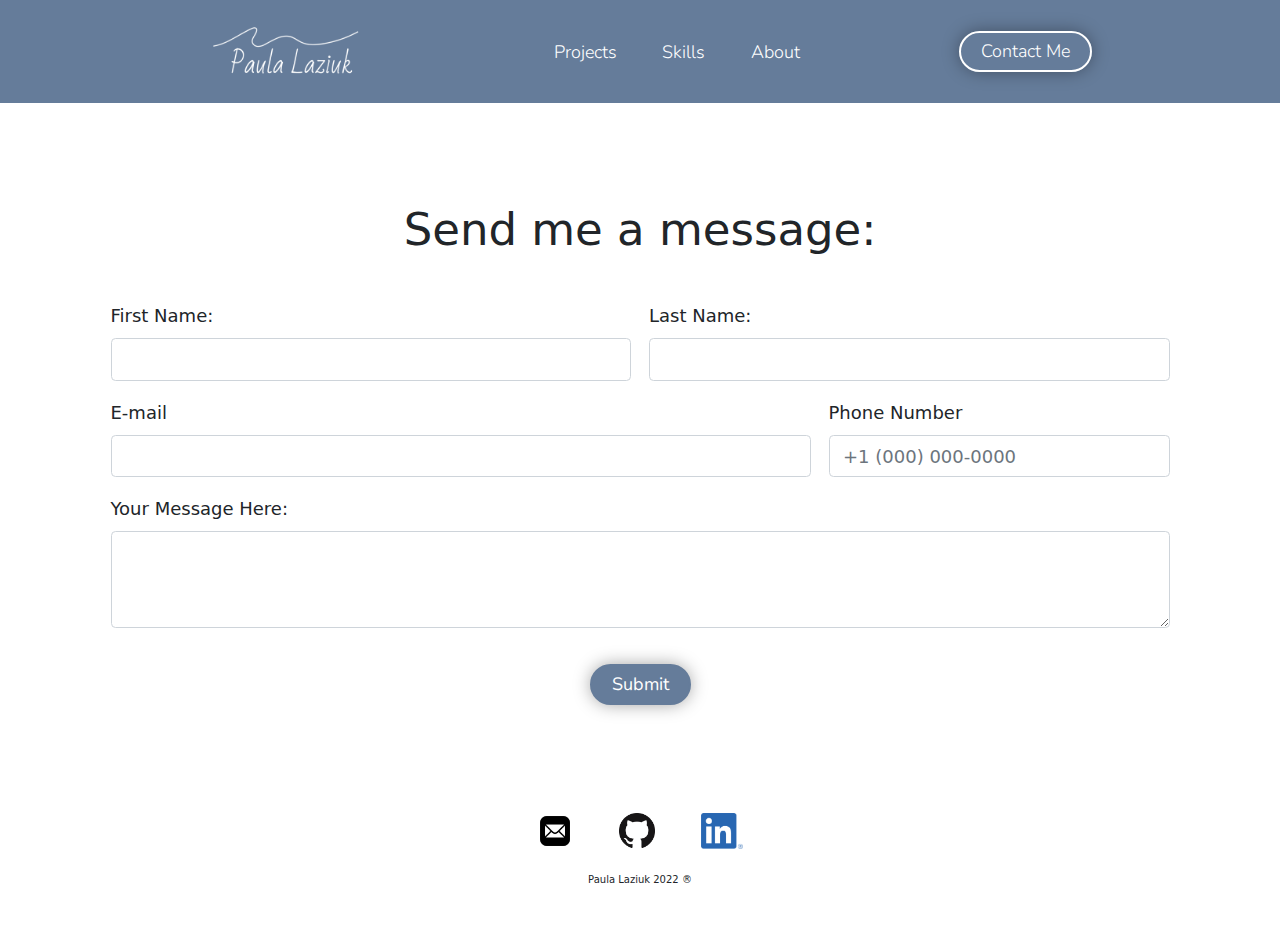
<file: Contact.html>
<!doctype html>
<html lang="en">
  <head>
    <!-- Required meta tags -->
    <meta charset="utf-8">
    <meta name="viewport" content="width=device-width, initial-scale=1">

    <!-- Bootstrap CSS -->
    <link href="bootstrap.min.css" rel="stylesheet">
    <link rel="stylesheet" type="text/css" href="Contact.css">
    <title>Contact</title>
    <link rel="icon" href="images/wave-icon.png">
  </head>
  <body>
    <header>
        <a href=./index.html><img class="logo" src="images/finallogo-white.png"></a>
        <nav>
            <ul class="nav_links">
            <li><a href="./Projects.html">Projects</a></li>
            <li><a href="./MySkills.html">Skills</a></li>
            <li><a href="./About.html">About</a></li>
            </ul>
        </nav>
            <a class="contact" href="./Contact.html"><button>Contact Me</button></a>
    </header>
    <div class="container mt-5">
        <h1>Send me a message:</h1>
        <form class="row g-3" action="https://formsubmit.co/f0495668bec8f84de8bef389d34abd9b" method="POST">
            <!-- Honeypot -->
            <input type="text" name="_honey" style="display:none;">
            <!-- Disable Captcha -->
            <input type="hidden" name="_captcha" value="false">
            <!-- Success Message -->
            <input type="hidden" name="_next" value="https://paulalaziuk.github.io/UX_UI_HW_20/ContactSuccess.html">
          <div class="col-md-6">
            <label for="firstName" class="form-label">First Name:</label>
            <input type="text" class="form-control" name="First&nbsp;Name" id="firstName" required>
          </div>
          <div class="col-md-6">
            <label for="lastName" class="form-label">Last Name:</label>
            <input type="text" class="form-control" name="Last&nbsp;Name" id="lastName" required>
          </div>
          <div class="col-md-8">
            <label for="emailInfo" class="form-label">E-mail</label>
            <input type="email" class="form-control" name="Email" id="emailInfo" required>
          </div>
          <div class="col-md-4">
            <label for="phoneNumber" class="form-label">Phone Number</label>
            <input type="text" class="form-control" name="Phone" id="phoneNumber" placeholder="+1 (000) 000-0000">
          </div>
          <div class="col-md-12">
            <label for="comments" class="form-label">Your Message Here:</label>
            <textarea class="form-control" name="Comments,&nbsp;Questions" id="comments" rows="3" required></textarea>
          </div>
          <div class="submit">
            <button type="submit" class="btn btn-primary">Submit</button>
          </div>
        </form>
    </div>
    <footer>
        <div class="footer-container">
            <div class="footer">
                    <ul class="footer_links">
                        <li><a href="mailto:paulalaziuk@gmail.com"><img src="images/icons8-mail-100-2.png"></a></li>
                        <li><a href="https://github.com/PaulaLaziuk"><img src="images/GitHub-Mark-64px-2.png"></a></li>
                        <li><a href="https://www.linkedin.com/in/paulalaziuk/"><img src="images/LI-In-Bug-2.png"></a></li>
                    </ul>
            </div>
            <p>Paula Laziuk 2022 ®</p>
        </div>
    </footer>

    <!-- Optional JavaScript; choose one of the two! -->

    <!-- Option 1: Bootstrap Bundle with Popper -->
    <script src="https://cdn.jsdelivr.net/npm/bootstrap@5.0.1/dist/js/bootstrap.bundle.min.js" integrity="sha384-gtEjrD/SeCtmISkJkNUaaKMoLD0//ElJ19smozuHV6z3Iehds+3Ulb9Bn9Plx0x4" crossorigin="anonymous"></script>

    <!-- Option 2: Separate Popper and Bootstrap JS -->
    <!--
    <script src="https://cdn.jsdelivr.net/npm/@popperjs/core@2.9.2/dist/umd/popper.min.js" integrity="sha384-IQsoLXl5PILFhosVNubq5LC7Qb9DXgDA9i+tQ8Zj3iwWAwPtgFTxbJ8NT4GN1R8p" crossorigin="anonymous"></script>
    <script src="https://cdn.jsdelivr.net/npm/bootstrap@5.0.1/dist/js/bootstrap.min.js" integrity="sha384-Atwg2Pkwv9vp0ygtn1JAojH0nYbwNJLPhwyoVbhoPwBhjQPR5VtM2+xf0Uwh9KtT" crossorigin="anonymous"></script>
    -->
  </body>
</html>
</file>
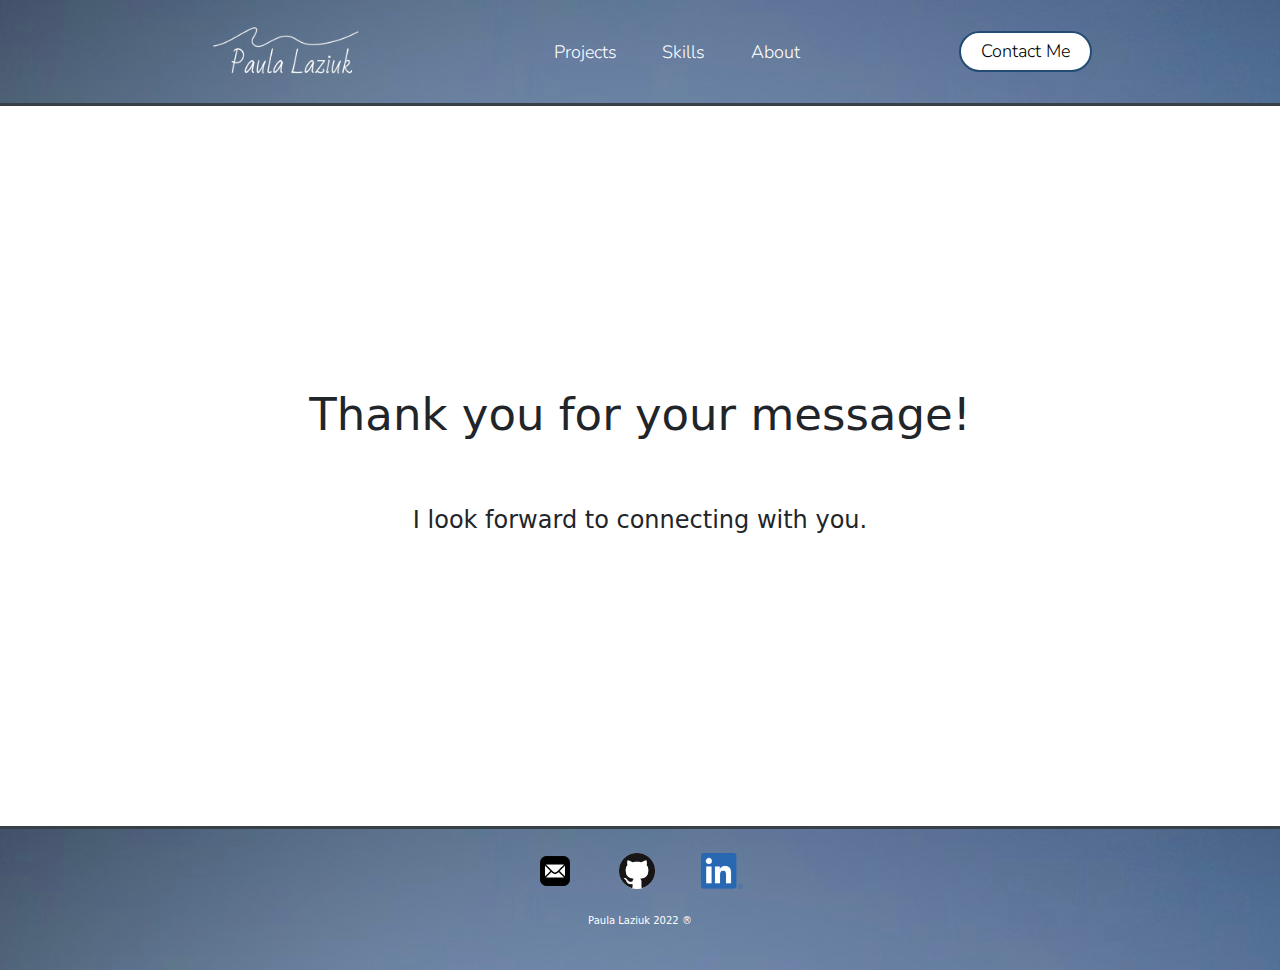
<file: ContactSuccess.html>
<!doctype html>
<html lang="en">
  <head>
    <!-- Required meta tags -->
    <meta charset="utf-8">
    <meta name="viewport" content="width=device-width, initial-scale=1">

    <!-- Bootstrap CSS -->
    <link href="bootstrap.min.css" rel="stylesheet">
    <link rel="stylesheet" type="text/css" href="ContactSuccess.css">
    <title>Contact</title>
    <link rel="icon" href="images/wave-icon.png">
  </head>
  <body>
    <header>
        <a href=./index.html><img class="logo" src="images/finallogo-white.png"></a>
        <nav>
            <ul class="nav_links">
            <li><a href="./Projects.html">Projects</a></li>
            <li><a href="./MySkills.html">Skills</a></li>
            <li><a href="./About.html">About</a></li>
            </ul>
        </nav>
            <a class="contact" href="./Contact.html"><button>Contact Me</button></a>
    </header>
    <div class="success">
        <h1>Thank you for your message!</h1>
        <h3>I look forward to connecting with you.</h3>
    </div>
    <footer>
        <div class="footer-container">
            <div class="footer">
                    <ul class="footer_links">
                        <li><a href="mailto:paulalaziuk@gmail.com"><img src="images/icons8-mail-100-2.png"></a></li>
                        <li><a href="https://github.com/PaulaLaziuk"><img src="images/GitHub-Mark-64px-2.png"></a></li>
                        <li><a href="https://www.linkedin.com/in/paulalaziuk/"><img src="images/LI-In-Bug-2.png"></a></li>
                    </ul>
            </div>
            <p>Paula Laziuk 2022 ®</p>
        </div>
    </footer>

    <!-- Optional JavaScript; choose one of the two! -->

    <!-- Option 1: Bootstrap Bundle with Popper -->
    <script src="https://cdn.jsdelivr.net/npm/bootstrap@5.0.1/dist/js/bootstrap.bundle.min.js" integrity="sha384-gtEjrD/SeCtmISkJkNUaaKMoLD0//ElJ19smozuHV6z3Iehds+3Ulb9Bn9Plx0x4" crossorigin="anonymous"></script>

    <!-- Option 2: Separate Popper and Bootstrap JS -->
    <!--
    <script src="https://cdn.jsdelivr.net/npm/@popperjs/core@2.9.2/dist/umd/popper.min.js" integrity="sha384-IQsoLXl5PILFhosVNubq5LC7Qb9DXgDA9i+tQ8Zj3iwWAwPtgFTxbJ8NT4GN1R8p" crossorigin="anonymous"></script>
    <script src="https://cdn.jsdelivr.net/npm/bootstrap@5.0.1/dist/js/bootstrap.min.js" integrity="sha384-Atwg2Pkwv9vp0ygtn1JAojH0nYbwNJLPhwyoVbhoPwBhjQPR5VtM2+xf0Uwh9KtT" crossorigin="anonymous"></script>
    -->
  </body>
</html>
</file>
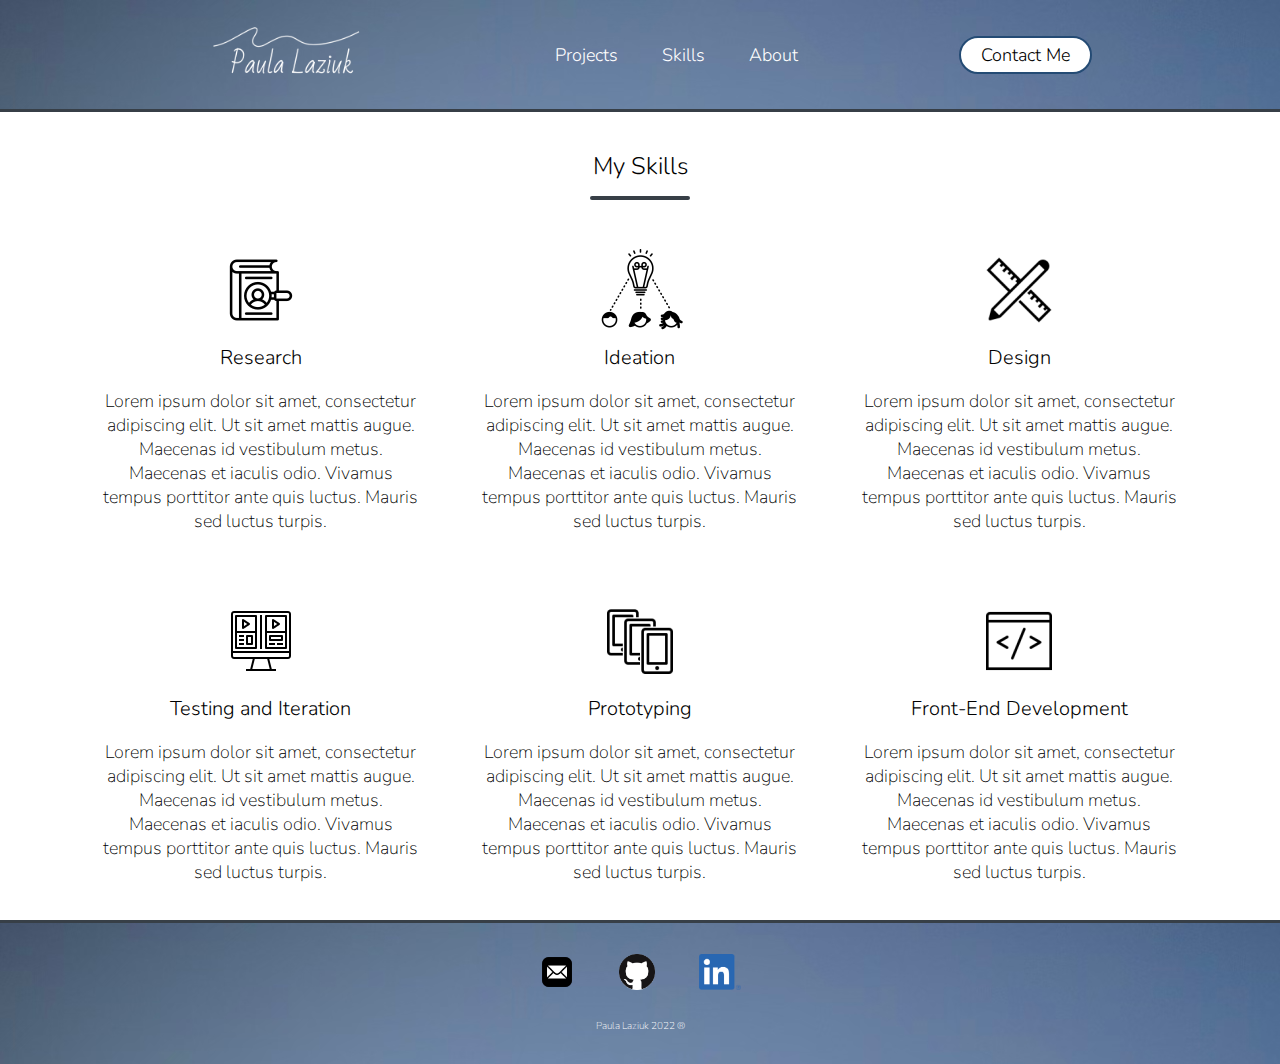
<file: MySkills.html>
<!DOCTYPE html>
<html>
    <head>
        <title> My Skills</title>
        <link rel="stylesheet" href="MySkills.css">
        <link rel="icon" href="images/wave-icon.png">
    </head>
   
    <header>
        <a href=./index.html><img class="logo" src="images/finallogo-white.png"></a>
        <nav>
            <ul class="nav_links">
            <li><a href="./Projects.html">Projects</a></li>
            <li><a href="./MySkills.html">Skills</a></li>
            <li><a href="./About.html">About</a></li>
            </ul>
        </nav>
            <a class="contact" href="./Contact.html"><button>Contact Me</button></a>
</header>
    <body>
        <div class="inner">
            <div class="skills">
                <h1>My Skills</h1>
            </div>
            <div class="container">
                <div class="skill_box">
                    <div class="skill_title">
                        <div class="img">
                            <img class="skill_icon" src="images/skill_icons/research.png">
                        </div>
                        <h3>Research</h3>
                    </div>
                    <p>Lorem ipsum dolor sit amet, consectetur adipiscing elit. Ut sit amet mattis augue. Maecenas id vestibulum metus. Maecenas et iaculis odio. Vivamus tempus porttitor ante quis luctus. Mauris sed luctus turpis. </p>
                </div>

                <div class="skill_box">
                    <div class="skill_title">
                        <div class="img">
                            <img class="skill_icon" src="images/skill_icons/ideation.png">
                        </div>
                        <h3>Ideation</h3>
                    </div>
                    <p>Lorem ipsum dolor sit amet, consectetur adipiscing elit. Ut sit amet mattis augue. Maecenas id vestibulum metus. Maecenas et iaculis odio. Vivamus tempus porttitor ante quis luctus. Mauris sed luctus turpis. </p>
                </div>

                <div class="skill_box">
                    <div class="skill_title">
                        <div class="img">
                            <img class="skill_icon" src="images/skill_icons/design.png">
                        </div>
                        <h3>Design</h3>
                    </div>
                    <p>Lorem ipsum dolor sit amet, consectetur adipiscing elit. Ut sit amet mattis augue. Maecenas id vestibulum metus. Maecenas et iaculis odio. Vivamus tempus porttitor ante quis luctus. Mauris sed luctus turpis. </p>
                </div>

                <div class="skill_box">
                    <div class="skill_title">
                        <div class="img">
                            <img class="skill_icon" src="images/skill_icons/testing 2.png">
                        </div>
                        <h3>Testing and Iteration</h3>
                    </div>
                    <p>Lorem ipsum dolor sit amet, consectetur adipiscing elit. Ut sit amet mattis augue. Maecenas id vestibulum metus. Maecenas et iaculis odio. Vivamus tempus porttitor ante quis luctus. Mauris sed luctus turpis. </p>
                </div>

                <div class="skill_box">
                    <div class="skill_title">
                        <div class="img">
                            <img class="skill_icon" src="images/skill_icons/prototype.png">
                        </div>
                        <h3>Prototyping</h3>
                    </div>
                    <p>Lorem ipsum dolor sit amet, consectetur adipiscing elit. Ut sit amet mattis augue. Maecenas id vestibulum metus. Maecenas et iaculis odio. Vivamus tempus porttitor ante quis luctus. Mauris sed luctus turpis. </p>
                </div>

                <div class="skill_box">
                    <div class="skill_title">
                        <div class="img">
                            <img class="skill_icon" src="images/skill_icons/code.png">
                        </div>
                        <h3>Front-End Development</h3>
                    </div>
                    <p>Lorem ipsum dolor sit amet, consectetur adipiscing elit. Ut sit amet mattis augue. Maecenas id vestibulum metus. Maecenas et iaculis odio. Vivamus tempus porttitor ante quis luctus. Mauris sed luctus turpis. </p>
                </div>
            </div>
        </div>
    </body>
        <footer>
            <div class="footer-container">
                <div class="footer">
                        <ul class="footer_links">
                            <li><a href="mailto:paulalaziuk@gmail.com"><img src="images/icons8-mail-100-2.png"></a></li>
                            <li><a href="https://github.com/PaulaLaziuk"><img src="images/GitHub-Mark-64px-2.png"></a></li>
                            <li><a href="https://www.linkedin.com/in/paulalaziuk/"><img src="images/LI-In-Bug-2.png"></a></li>
                        </ul>
                </div>
                <!--<img class="footer_img" src="images/logo2.png">-->
                <p>Paula Laziuk 2022 ®</p>
            </div>
        </footer>
</html>
</file>
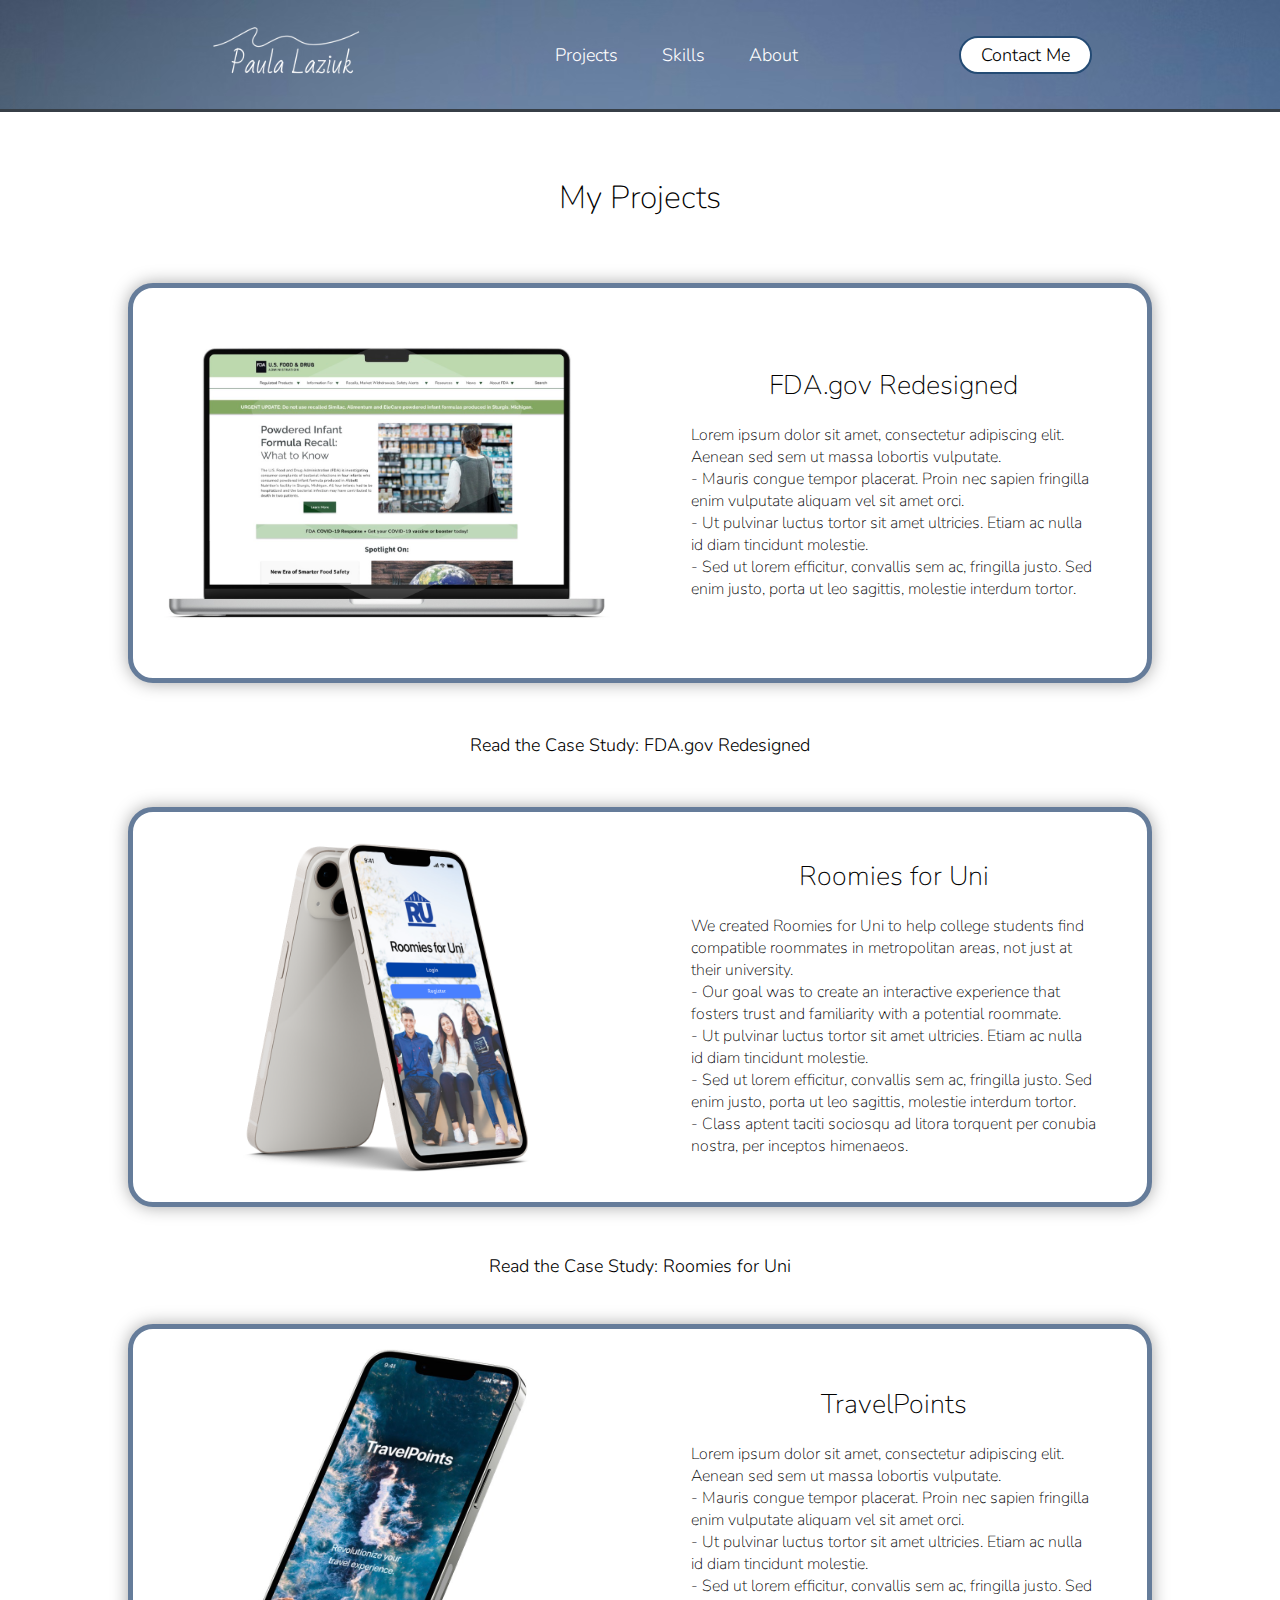
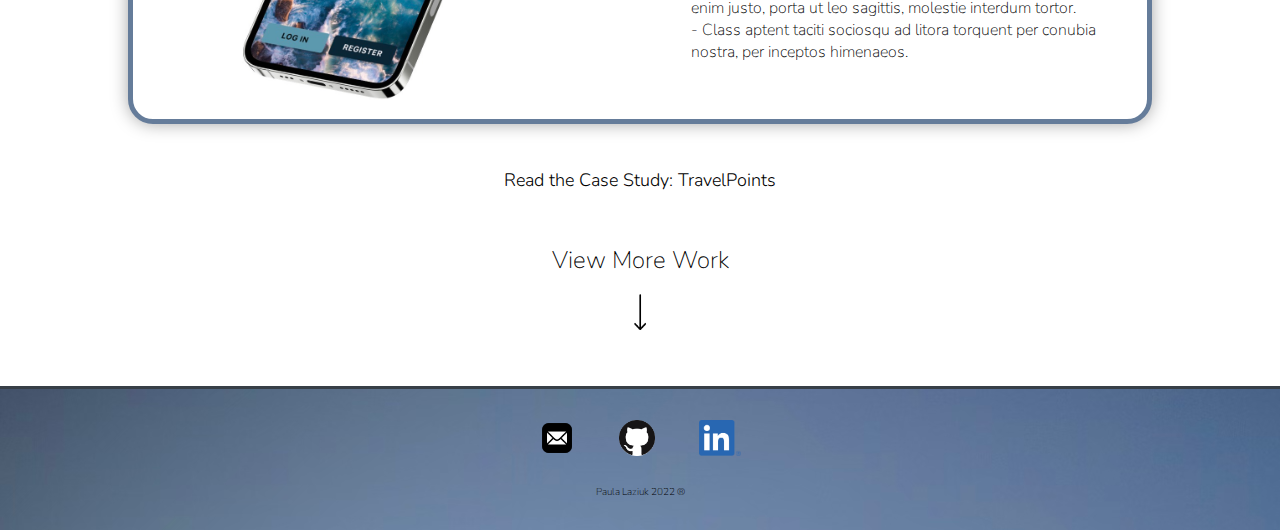
<file: Projects.html>
<!DOCTYPE html>
<html>
    <head>
        <title>My Projects</title>
        <link rel="stylesheet" href="Projects.css">
        <link rel="icon" href="images/wave-icon.png">
    </head>
   
        <header>
                <a href=./index.html><img class="logo" src="images/finallogo-white.png"></a>
                <nav>
                    <ul class="nav_links">
                    <li><a href="./Projects.html">Projects</a></li>
                    <li><a href="./MySkills.html">Skills</a></li>
                    <li><a href="./About.html">About</a></li>
                    </ul>
                </nav>
                    <a class="contact" href="./Contact.html"><button>Contact Me</button></a>
        </header>
<body>

    <div class="my_projects">
        <h1>My Projects</h1>
        <div class="project1">
            <div class="image_container">
                <img src="images/smartmockups_l5vuvsto.jpeg">
            </div>
            <div class="project1desc">
                <h2>FDA.gov Redesigned</h2>
                <p>Lorem ipsum dolor sit amet, consectetur adipiscing elit. Aenean sed sem ut massa lobortis vulputate.</p>
                <p>- Mauris congue tempor placerat. Proin nec sapien fringilla enim vulputate aliquam vel sit amet orci.</p>
                <p>- Ut pulvinar luctus tortor sit amet ultricies. Etiam ac nulla id diam tincidunt molestie.</p>
                <p>- Sed ut lorem efficitur, convallis sem ac, fringilla justo. Sed enim justo, porta ut leo sagittis, molestie interdum tortor.</p>

            </div>
        </div>
        <a class="FDA" href="#"><button>Read the Case Study: FDA.gov Redesigned</button></a>
        <div class="project2">
            <div class="image_container">
                <img src="images/smartmockups_l5fefpbf.png">
            </div>
            <div class="project2desc">
                <h2>Roomies for Uni</h2>
                <p>We created Roomies for Uni to help college students find compatible roommates in metropolitan areas, not just at their university.</p>
                <p>- Our goal was to create an interactive experience that fosters trust and familiarity with a potential roommate.</p>
                <p>- Ut pulvinar luctus tortor sit amet ultricies. Etiam ac nulla id diam tincidunt molestie.</p>
                <p>- Sed ut lorem efficitur, convallis sem ac, fringilla justo. Sed enim justo, porta ut leo sagittis, molestie interdum tortor.</p>
                <p>- Class aptent taciti sociosqu ad litora torquent per conubia nostra, per inceptos himenaeos.</p>
            </div>
        </div>
        <a class="Roomies" href="./RoomiesForUni.html"><button>Read the Case Study: Roomies for Uni</button></a>
        <div class="project3">
            <div class="image_container">
                <img src="images/smartmockups_l5vunwh0 2.jpeg">
            </div>
            <div class="project3desc">
                <h2>TravelPoints</h2>
                <p>Lorem ipsum dolor sit amet, consectetur adipiscing elit. Aenean sed sem ut massa lobortis vulputate.</p>
                <p>- Mauris congue tempor placerat. Proin nec sapien fringilla enim vulputate aliquam vel sit amet orci.</p>
                <p>- Ut pulvinar luctus tortor sit amet ultricies. Etiam ac nulla id diam tincidunt molestie.</p>
                <p>- Sed ut lorem efficitur, convallis sem ac, fringilla justo. Sed enim justo, porta ut leo sagittis, molestie interdum tortor.</p>
                <p>- Class aptent taciti sociosqu ad litora torquent per conubia nostra, per inceptos himenaeos.</p>
            </div>
        </div>
        <a class="TravelPoints" href="#"><button>Read the Case Study: TravelPoints</button></a>
        <div class="seeMore">
            <h4>View More Work</h4>
            <img src="images/Arrow 1 black.png">
        </div>
    </div>

</body>
    <footer>
        <div class="footer-container">
            <div class="footer">
                    <ul class="footer_links">
                        <li><a href="mailto:paulalaziuk@gmail.com"><img src="images/icons8-mail-100-2.png"></a></li>
                        <li><a href="https://github.com/PaulaLaziuk"><img src="images/GitHub-Mark-64px-2.png"></a></li>
                        <li><a href="https://www.linkedin.com/in/paulalaziuk/"><img src="images/LI-In-Bug-2.png"></a></li>
                    </ul>
            </div>
            <p>Paula Laziuk 2022 ®</p>
        </div>
    </footer>
</html>
</file>
<file: Contact.css>
@import url('https://fonts.googleapis.com/css2?family=Libre+Franklin:ital,wght@0,100;0,200;0,300;0,500;1,800&display=swap');
@import url('https://fonts.googleapis.com/css2?family=Libre+Franklin:ital,wght@0,100;0,200;0,300;0,500;1,800&family=Patrick+Hand&display=swap');
@import url('https://fonts.googleapis.com/css2?family=Nunito:wght@200;300;400&display=swap');
html {
    font-family: "Nunito", sans-serif;
    font-size: 18px;
}

/* nav styling*/
* {
    box-sizing: border-box;
    margin: 0;
    padding: 0;
}

li, a, button {
    font-family: "Nunito", sans-serif;
    font-weight: 300;
    font-size: 1rem;
    color: black;
    text-decoration:none;
}

header {
    display: flex;
    justify-content: space-around;
    align-items: center;
    padding: 20px 10%;
    width: 100%;
    background-color: #657C9A;
}

.logo {
    cursor: pointer;
    order: 1;
    margin-right: 30px;
    height: 3.5rem;
}

nav {
    order: 2;
}

.nav_links {
    list-style: none;
}

.nav_links li {
    display: inline-block;
    padding: 0px 20px;
}

.nav_links li a {
    transition: all 0.3s ease 0s;
    color:white;
}

.nav_links li a:hover {
    color: white;
    text-decoration: underline;
}

.contact {
    order:3;
}
.contact button {
    margin-left: 20px;
    padding: 5px 20px;
    border: 2px white solid;
    border-radius: 50px;
    cursor: pointer;
    transition: all 0.3x ease 0s;
    color: white;
    background-color: #ffffff00;
    box-shadow: 0px 0px 18px -1px rgba(0,0,0,0.39);
    -webkit-box-shadow: 0px 0px 18px -1px rgba(0,0,0,0.39);
    -moz-box-shadow: 0px 0px 18px -1px rgba(0,0,0,0.39);
}

.contact button:hover {
    background-color: #244B74;
    border: 2px #244B74 solid;
    color: white;
    box-shadow: 0px 0px 18px -1px rgba(0,0,0,0.39);
    -webkit-box-shadow: 0px 0px 18px -1px rgba(0,0,0,0.39);
    -moz-box-shadow: 0px 0px 18px -1px rgba(0,0,0,0.39);
}

/* body style */

body{
    background-color: white;
    display: flex;
    flex-direction: column;
}

.container{
    display: flex;
    flex-direction: column;
    justify-content: center;
    height: 35rem;
}

.container h1{
    font-weight: 100;
    text-align: center;
}

.row{
    margin: 1rem;
}

.form-label{
    font-weight: 300;
}

.submit{
    display: flex;
    justify-content: center;
    padding: 1rem;
}

.submit button {
    padding: 5px 20px;
    border: 2px #657C9A solid;
    border-radius: 50px;
    cursor: pointer;
    transition: all 0.3x ease 0s;
    color: white;
    background-color: #657C9A;
    box-shadow: 0px 0px 18px -1px rgba(0,0,0,0.39);
    -webkit-box-shadow: 0px 0px 18px -1px rgba(0,0,0,0.39);
    -moz-box-shadow: 0px 0px 18px -1px rgba(0,0,0,0.39);
}

.submit button:hover {
    background-color: #244B74;
    border: 2px #244B74 solid;
    color: white;
    box-shadow: 0px 0px 18px -1px rgba(0,0,0,0.39);
    -webkit-box-shadow: 0px 0px 18px -1px rgba(0,0,0,0.39);
    -moz-box-shadow: 0px 0px 18px -1px rgba(0,0,0,0.39);
}

/* footer style */

.footer-container {
    display: flex;
    flex-direction: column;
    align-items:center;
    justify-content: center;
    padding: 5%;
    height:8rem;
}

.footer-container p {
    padding-top: 2%;
    font-size: 10px;
}

.footer_links {
    list-style: none;
    background-color: white;
    border-radius: 20px;
}

.footer_links li {
    display: inline-block;
    padding: 0px 20px;
}

.footer_links li a {
    transition: all 0.3s ease 0s;
    height: 2rem;
    width: auto;
}

.footer_links li a img {
    height: 2rem;
    width: auto;
}

.footer_links li a:hover {
    color: #244B74;
    text-decoration: underline;
}

.footer_img{
    height: 3rem;
    width: auto;
    margin-top: 1rem;
    padding: 5px;
    border: 3px #373F47 solid;
    background-color: white;
    border-radius: 20px;
}
</file>
<file: ContactSuccess.css>
@import url('https://fonts.googleapis.com/css2?family=Libre+Franklin:ital,wght@0,100;0,200;0,300;0,500;1,800&display=swap');
@import url('https://fonts.googleapis.com/css2?family=Libre+Franklin:ital,wght@0,100;0,200;0,300;0,500;1,800&family=Patrick+Hand&display=swap');
@import url('https://fonts.googleapis.com/css2?family=Nunito:wght@200;300;400&display=swap');
html {
    font-family: "Nunito", sans-serif;
    font-size: 18px;
}

/* nav styling*/
* {
    box-sizing: border-box;
    margin: 0;
    padding: 0;
}

li, a, button {
    font-family: "Nunito", sans-serif;
    font-weight: 300;
    font-size: 1rem;
    color: black;
    text-decoration:none;
}

header {
    display: flex;
    justify-content: space-around;
    align-items: center;
    padding: 20px 10%;
    background-color: white;
    border-bottom: 3px #373F47 solid;
    background-image: url(./images/IMG_2015.png);
}

.logo {
    cursor: pointer;
    order: 1;
    margin-right: 30px;
    height: 3.5rem;
}

nav {
    order: 2;
}

.nav_links {
    list-style: none;
}

.nav_links li {
    display: inline-block;
    padding: 0px 20px;
}

.nav_links li a {
    transition: all 0.3s ease 0s;
    color:white;
}

.nav_links li a:hover {
    color: white;
    text-decoration: underline;
}

.contact {
    order:3;
}
.contact button {
    margin-left: 20px;
    padding: 5px 20px;
    border: 2px #244B74 solid;
    border-radius: 50px;
    cursor: pointer;
    transition: all 0.3x ease 0s;
    color: black;
    background-color: white;
}

.contact button:hover {
    background-color: #244B74;
    border: 2px #244B74 solid;
    color: white;
}

/* body style */

body{
    background-color: white;
}

.success{
    height: 40rem;
    display: flex;
    flex-direction: column;
    justify-content: center;
    align-items: center;
}

.success h1{
    font-weight: 100;
    margin-bottom: 5%;
}

.success h3{
    font-weight: 100;
    font-size: 24px;
}

/* footer style */

.footer-container {
    display: flex;
    flex-direction: column;
    align-items: center;
    justify-content: center;
    padding: 5%;
    border-top: 3px #373F47 solid;
    background-color: white;
    background-image: url(./images/IMG_2015.png);
    height:8rem;
}

.footer-container p {
    padding-top: 2%;
    font-size: 10px;
    color: white;
}

.footer_links {
    list-style: none;
    border-radius: 20px;
}

.footer_links li {
    display: inline-block;
    padding: 0px 20px;
}

.footer_links li a {
    transition: all 0.3s ease 0s;
    height: 2rem;
    width: auto;
}

.footer_links li a img {
    height: 2rem;
    width: auto;
}

.footer_links li a:hover {
    color: #244B74;
    text-decoration: underline;
}

.footer_img{
    height: 3rem;
    width: auto;
    margin-top: 1rem;
    padding: 5px;
    border: 3px #373F47 solid;
    border-radius: 20px;
}
</file>
<file: MySkills.css>
@import url('https://fonts.googleapis.com/css2?family=Libre+Franklin:ital,wght@0,100;0,200;0,300;0,500;1,800&display=swap');
@import url('https://fonts.googleapis.com/css2?family=Libre+Franklin:ital,wght@0,100;0,200;0,300;0,500;1,800&family=Patrick+Hand&display=swap');
@import url('https://fonts.googleapis.com/css2?family=Nunito:wght@200;300;400&display=swap');
html {
    font-family: "Nunito", sans-serif;
    font-size: 18px;
}

/* nav styling*/
* {
    box-sizing: border-box;
    margin: 0;
    padding: 0;
}

li, a, button {
    font-family: "Nunito", sans-serif;
    font-weight: 300;
    font-size: 1rem;
    color: black;
    text-decoration:none;
}

header {
    display: flex;
    justify-content: space-around;
    align-items: center;
    padding: 20px 10%;
    background-color: white;
    border-bottom: 3px #373F47 solid;
    background-image: url(./images/IMG_2015.png);
}

.logo {
    cursor: pointer;
    order: 1;
    margin-right: 30px;
    height: 3.5rem;
}

nav {
    order: 2;
}

.nav_links {
    list-style: none;
}

.nav_links li {
    display: inline-block;
    padding: 0px 20px;
}

.nav_links li a {
    transition: all 0.3s ease 0s;
    color:white;
}

.nav_links li a:hover {
    color: white;
    text-decoration: underline;
}

.contact {
    order:3;
}
.contact button {
    margin-left: 20px;
    padding: 5px 20px;
    border: 2px #244B74 solid;
    border-radius: 50px;
    cursor: pointer;
    transition: all 0.3x ease 0s;
    color: black;
    background-color: white;
}

.contact button:hover {
    background-color: #244B74;
    border: 2px #244B74 solid;
    color: white;
}

/*body styling*/

body{
    font-family: "Nunito";
    font-weight: 200;
    /*background: url(./images/joe-woods-4Zaq5xY5M_c-unsplash.jpg) no-repeat center / cover;*/

}

.inner{
    padding-top:20px;
}

.skills{
    text-align: center;
    color: black;
    padding: 1rem;
    position: relative;
}

.skills h1{
    font-size: 24px;
    font-weight: 300;
}

.skills:after{
    content: '';
    position:absolute;
    bottom: 0;
    left: 50%;
    transform: translateX(-50%);
    height: 4px;
    width: 100px;
    background-color:#373F47;
    border-radius: 2px;
}

.container{
    display: grid;
    grid-template-columns: repeat(3, 1fr);
    justify-content: center;
    align-items: center;
    text-align: center;
    grid-gap: 1rem;
    padding: 1rem 80px;
    font-size: 1.2rem;
}

.skill_box{
    padding: 1rem;
    color:black;
    cursor: pointer;
}

.skill_box p{
    font-size: 18px;
}

.skill_box:hover > .skill_title:after, .skill_box:hover > .skill_title:before{
    width: 35px;
}

.skill_box:hover .img{
    transform: translateY(-10px);
}

.skill_title{
    display: flex;
    flex-direction: column;
    align-items: center;
    padding: 0.5rem;
    margin-bottom: 0.5rem;
    position:relative;
}

.skill_title:after{
    content: '';
    position: absolute;
    bottom: 0;
    right: 50%;
    width: 0;
    height: 4px;
    border-radius: 2px 0 0 2px;
    background-color: #373F47;
    transition: 0.5s;
}

.skill_title:before{
    content: '';
    position: absolute;
    bottom: 0;
    left: 50%;
    width: 0;
    height: 4px;
    border-radius: 0 2px 2px 0;
    background-color: #373F47;
    transition: 0.5s;
}

.img{
    width:90px;
    height: 90px;
    position: relative;
    border-radius:45px;
    background-color: #fff;
    display: flex;
    justify-content: center;
    align-items: center;
    transition: 0.5s;
}

.img:after{
    content: '';
    position: absolute;
    top: 0;
    left: 0;
    width: 50%;
    height: 90px;
    /*background: rgba(100, 100, 100, 0.5);*/
    border-radius: 45px 0 0 45px;
}

.skill_title h3 {
    color: black;
    margin-top: 0.5rem;
    font-size: 20px;
    font-weight: 300;
}

.skill_icon{
    width: 100px;
    z-index: 2;
}

/* footer style */

.footer-container {
    display: flex;
    flex-direction: column;
    align-items: center;
    justify-content: center;
    padding: 5%;
    border-top: 3px #373F47 solid;
    background-image: url(./images/IMG_2015.png);
    height:8rem;
}

.footer-container p {
    padding-top: 2%;
    font-size: 10px;
    color: white;
}

.footer_links {
    list-style: none;
    /*background-color: white;*/
    border-radius: 20px;
    /*padding-top: 0.5em;*/
    /*border: 3px #373F47 solid;*/
}

.footer_links li {
    display: inline-block;
    padding: 0px 20px;
}

.footer_links li a {
    transition: all 0.3s ease 0s;
    height: 2rem;
    width: auto;
}

.footer_links li a img {
    height: 2rem;
    width: auto;
}

.footer_links li a:hover {
    color: #244B74;
    text-decoration: underline;
}

.footer_img{
    height: 3rem;
    width: auto;
    margin-top: 1rem;
    padding: 5px;
    border: 3px #373F47 solid;
    background-color: white;
    border-radius: 20px;
}

@media screen and (max-width: 990px){
    .container{
        grid-template-columns: repeat(2, 1fr);
        padding: 2rem 50px;
    }
}

@media screen and (max-width: 650px){
    .container{
        grid-template-columns: 1fr;
        padding: 2rem 50px;
    }
}
</file>
<file: Projects.css>
@import url('https://fonts.googleapis.com/css2?family=Libre+Franklin:ital,wght@0,100;0,200;0,300;0,500;1,800&display=swap');
@import url('https://fonts.googleapis.com/css2?family=Libre+Franklin:ital,wght@0,100;0,200;0,300;0,500;1,800&family=Patrick+Hand&display=swap');
@import url('https://fonts.googleapis.com/css2?family=Nunito:wght@200;300;400&display=swap');
html {
    font-family: "Nunito", sans-serif;
    font-size: 18px;
    font-weight: 100;
}

/* nav styling*/
* {
    box-sizing: border-box;
    margin: 0;
    padding: 0;
}

li, a, button {
    font-family: "Nunito", sans-serif;
    font-weight: 300;
    font-size: 1rem;
    color: black;
    text-decoration:none;
}

header {
    display: flex;
    justify-content: space-around;
    align-items: center;
    padding: 20px 10%;
    background-color: white;
    border-bottom: 3px #373F47 solid;
    background-image: url(./images/IMG_2015.png);
}

.logo {
    cursor: pointer;
    order: 1;
    margin-right: 30px;
    height: 3.5rem;
}

nav {
    order: 2;
}

.nav_links {
    list-style: none;
}

.nav_links li {
    display: inline-block;
    padding: 0px 20px;
}

.nav_links li a {
    transition: all 0.3s ease 0s;
    color:white;
}

.nav_links li a:hover {
    color: white;
    text-decoration: underline;
}

.contact {
    order:3;
}
.contact button {
    margin-left: 20px;
    padding: 5px 20px;
    border: 2px #244B74 solid;
    border-radius: 50px;
    cursor: pointer;
    transition: all 0.3x ease 0s;
    color: black;
    background-color: white;
}

.contact button:hover {
    background-color: #244B74;
    border: 2px #244B74 solid;
    color: white;
}

/*body styling*/

.my_projects{
    padding-bottom: 50px;
    text-align: center;
    display:flex;
    flex-direction: column;
    align-items: center;
    justify-content: center;
    font-family: "Nunito";
}

.my_projects h1{
    font-weight: 100;
    margin: 5%;
    font-size: 32px;
}

.project1{
    display: flex;
    flex-direction: row;
    height: 400px;
    background-color: white;
    position: relative;
    border-radius: 25px;
    box-shadow: 0px 0px 18px -1px rgba(0,0,0,0.39);
    -webkit-box-shadow: 0px 0px 18px -1px rgba(0,0,0,0.39);
    -moz-box-shadow: 0px 0px 18px -1px rgba(0,0,0,0.39);
    width: 80%;
    border: 5px #657C9A solid;
}

.project1 .image_container{
    width: 50%;
    background-position: center;
    background-size: cover;
    border-radius: 25px 0 0 25px;
    display: flex;
    justify-content: center;
    align-items: center;
    padding: 3%;

}

.project1 img{
    max-width: 100%;
    max-height: 100%;
}

.project1 .project1desc{
    width: 50%;
    display:flex;
    flex-direction: column;
    align-items: center;
    justify-content: center;
    padding: 5%;
    background-color: rgb(255, 255, 255);
    border-radius: 0 25px 25px 0;
    text-align: left;
}

.project1 .project1desc h2{
    margin-bottom: 20px;
    font-weight: 100;
}

.project1 .project1desc p{
    min-width:4px;
    font-size: 16px;
    font-weight: 100;
}

.FDA button{
    margin-top: 10%;
    margin-bottom: 10%;
    padding: 10px 25px;
    background-color: white;
    border: 1px white solid;
    border-radius: 50px;
    cursor: pointer;
    transition: all 0.3x ease 0s;
    color: black;
}

.FDA button:hover {
    background-color: #657C9A;
    border: 1px #657C9A solid;
    color: white;
}

.project2{
    display: flex;
    flex-direction: row;
    height: 400px;
    background-color: white;
    position: relative;
    border-radius: 25px;
    box-shadow: 0px 0px 18px -1px rgba(0,0,0,0.39);
    -webkit-box-shadow: 0px 0px 18px -1px rgba(0,0,0,0.39);
    -moz-box-shadow: 0px 0px 18px -1px rgba(0,0,0,0.39);
    width: 80%;
    border: 5px #657C9A solid;
}

.project2 .image_container{
    width: 50%;
    display:flex;
    align-items: center;
    justify-content: center;
    overflow:hidden;
    padding: 3%;
    border-radius: 25px;
}

.project2 img{
    max-width: 100%;
    max-height: 100%;
}

.project2 .project2desc{
    width: 50%;
    display:flex;
    flex-direction: column;
    align-items: center;
    justify-content: center;
    padding: 5%;
    background-color: rgb(255, 255, 255);
    border-radius: 25px;
    text-align: left;
}

.project2 .project2desc h2{
    margin-bottom: 20px;
    font-weight: 100;
}

.project2 .project2desc p{
    min-width:4px;
    font-size: 16px;
    font-weight: 100;
}

.Roomies button{
    margin-top: 10%;
    margin-bottom: 10%;
    padding: 10px 25px;
    background-color: white;
    border: 1px white solid;
    border-radius: 50px;
    cursor: pointer;
    transition: all 0.3x ease 0s;
    color: black;
}

.Roomies button:hover {
    background-color: #657C9A;
    border: 1px #657C9A solid;
    color: white;
}

.project3{
    display: flex;
    flex-direction: row;
    height: 400px;
    background-color: white;
    position: relative;
    border-radius: 25px;
    box-shadow: 0px 0px 18px -1px rgba(0,0,0,0.39);
    -webkit-box-shadow: 0px 0px 18px -1px rgba(0,0,0,0.39);
    -moz-box-shadow: 0px 0px 18px -1px rgba(0,0,0,0.39);
    width: 80%;
    border: 5px #657C9A solid;
}

.project3 .image_container{
    width: 50%;
    display:flex;
    align-items: center;
    justify-content: center;
    background-position: center;
    background-size: contain;
    background-repeat: no-repeat;
    border-radius: 25px 0 0 25px;
    display: flex;
    justify-content: center;
    align-items: center;
    border-radius: 25px;
}

.project3 img{
    max-width: 100%;
    max-height: 90%;
}

.project3 .project3desc{
    width: 50%;
    /*min-width: 472px;*/
    display:flex;
    flex-direction: column;
    align-items: center;
    justify-content: center;
    padding: 5%;
    background-color: rgb(255, 255, 255);
    border-radius: 0 25px 25px 0;
    text-align: left;
}

.project3 .project3desc h2{
    margin-bottom: 20px;
    font-weight: 100;
}

.project3 .project3desc p{
    min-width:4px;
    font-size: 16px;
    font-weight: 100;
}

.TravelPoints button{
    margin-top: 10%;
    margin-bottom: 10%;
    padding: 10px 25px;
    background-color: white;
    border: 1px white solid;
    border-radius: 50px;
    cursor: pointer;
    transition: all 0.3x ease 0s;
    color: black;
}

.TravelPoints button:hover {
    background-color: #657C9A;
    border: 1px #657C9A solid;
    color: white;
}

.seeMore h4{
    font-size:24px;
    margin-top: 5%;
    margin-bottom: 1rem;
    cursor:pointer;
    font-weight: 100;
}
.seeMore img{
    height:2rem;
    cursor:pointer;
}

/* footer style */

.footer-container {
    display: flex;
    flex-direction: column;
    align-items: center;
    justify-content: center;
    padding: 5%;
    border-top: 3px #373F47 solid;
    background-color: white;
    background-image: url(./images/IMG_2015.png);
    height:8rem;
}

.footer-container p {
    padding-top: 2%;
    font-size: 10px;
}

.footer_links {
    list-style: none;
    border-radius: 20px;
    /*padding-top: 0.5em;*/
    /*border: 3px #373F47 solid;*/
}

.footer_links li {
    display: inline-block;
    padding: 0px 20px;
}

.footer_links li a {
    transition: all 0.3s ease 0s;
    height: 2rem;
    width: auto;
}

.footer_links li a img {
    height: 2rem;
    width: auto;
}

.footer_links li a:hover {
    color: #244B74;
    text-decoration: underline;
}

.footer_img{
    height: 3rem;
    width: auto;
    margin-top: 1rem;
    padding: 5px;
    border: 3px #373F47 solid;
    border-radius: 20px;
}

@media screen and (max-width: 992px){
    .project1{
        display: flex;
        flex-direction: column;
        height: 675px;
    }
    
    .project1 .image_container{
        width: 100%;
        border-radius: 25px;
        height: 50%;
    
    }
    
    .project1 .project1desc{
        width: 100%;
        height: 50%;
        border-radius: 25px;
    }

    .project2{
        display: flex;
        flex-direction: column;
        height: 675px;
    }
    
    .project2 .image_container{
        width: 100%;
        border-radius: 25px;
        height: 50%;
    
    }
    
    .project2 .project2desc{
        width: 100%;
        border-radius: 25px;
        height: 50%;
    }

    .project3{
        display: flex;
        flex-direction: column;
        height: 675px;
    }
    
    .project3 .image_container{
        width: 100%;
        border-radius: 25px;
        height: 50%;
    
    }
    
    .project3 .project3desc{
        width: 100%;
        border-radius: 25px;
        height: 50%;
    }
}

/*@media screen and (max-width: 990px){
    .my_projects{
        display: flex;
        flex-direction: column;
        grid-template-columns: repeat(2, 1fr);
        padding: 2rem 50px;
    }
}

@media screen and (max-width: 650px){
    .my_projects{
        grid-template-columns: 1fr;
        padding: 2rem 50px;
    }
}

@media screen and (max-width:px){
    .project1{
        flex-direction: column; 
    }
}*/
</file>
